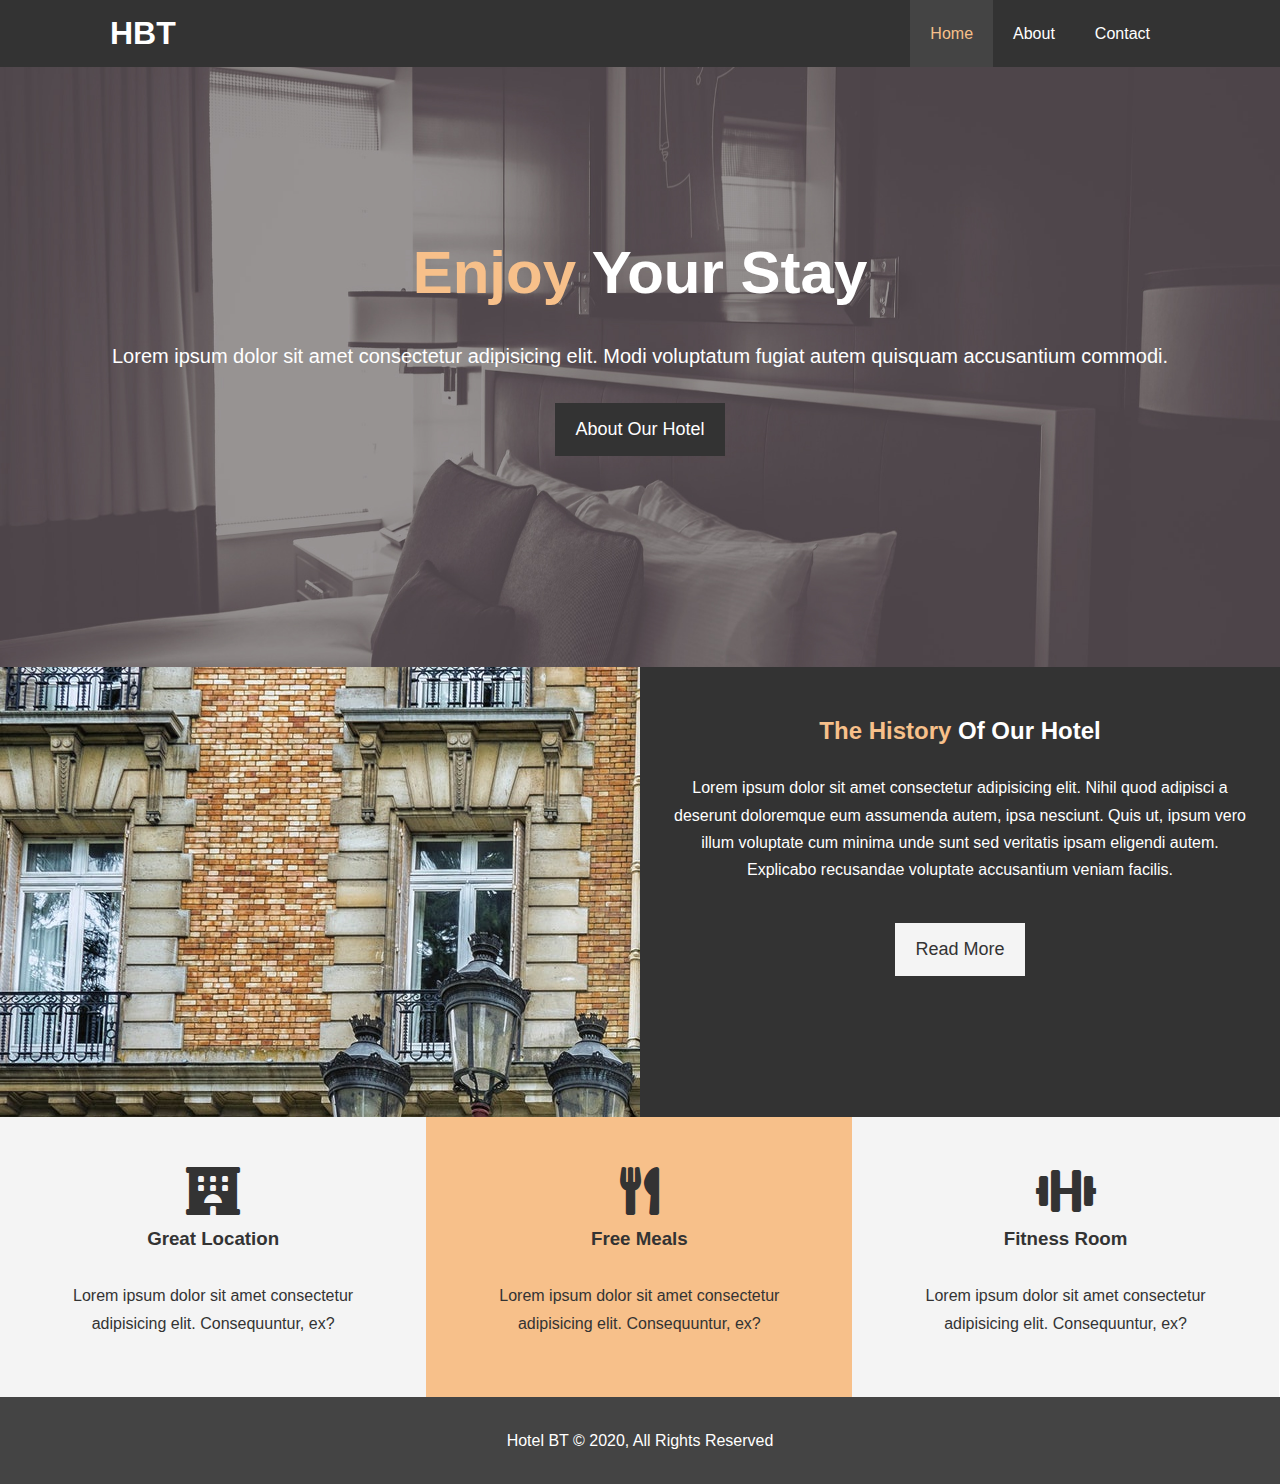
<file: index.html>
<!DOCTYPE html>
<html lang="en">
<head>
  <meta charset="UTF-8">
  <meta name="viewport" content="width=device-width, initial-scale=1.0">
  <meta http-equiv="X-UA-Compatible" content="ie=edge">
  <meta name="description" content="Welcome to the most extraordinary hotel in Boston Massachusetts">
  <meta name="keywords" content="hotel,boston hotel,new england hotel">
  <link rel="stylesheet" href="https://cdnjs.cloudflare.com/ajax/libs/font-awesome/5.15.1/css/all.min.css">
  <link rel="stylesheet" href="css/style.css">
  <link rel="stylesheet" media="screen and (max-width: 768px)" href="css/mobile.css">
  <title>Hotel BT | Welcome</title>
</head>
<body>
  <header>
    <nav id="navbar">
      <div class="container">
        <h1 class="logo"><a href=index.html>HBT</a></h1>
        <ul>
          <li><a class="current" href="index.html">Home</a></li>
          <li><a href="about.html">About</a></li>
          <li><a href="contact.html">Contact</a></li>
        </ul>
      </div>
    </nav>
    <div id="showcase">
      <div class="container">
        <div class="showcase-content">
          <h1><span class="text-primary">Enjoy</span> Your Stay</h1>
          <p class="lead">Lorem ipsum dolor sit amet consectetur adipisicing elit. Modi voluptatum fugiat autem quisquam accusantium commodi.</p>
          <a class="btn" href="about.html">About Our Hotel</a>
        </div>
      </div>
    </div>
  </header>
  <section id="home-info" class="bg-dark">
    <div class="info-img"></div>
    <div class="info-content">
      <h2><span class="text-primary">The History</span> Of Our Hotel</h2>
      <p>Lorem ipsum dolor sit amet consectetur adipisicing elit. Nihil quod adipisci a deserunt doloremque eum assumenda autem, ipsa nesciunt. Quis ut, ipsum vero illum voluptate cum minima unde sunt sed veritatis ipsam eligendi autem. Explicabo recusandae voluptate accusantium veniam facilis.</p>
      <a href="about.html" class="btn btn-light">Read More</a>
    </div>
  </section>
  <section id="features">
    <div class="box bg-light">
      <i class="fas fa-hotel fa-3x"></i>
      <h3>Great Location</h3>
      <p>Lorem ipsum dolor sit amet consectetur adipisicing elit. Consequuntur, ex?</p>
    </div>
    <div class="box bg-primary">
      <i class="fas fa-utensils fa-3x"></i>
      <h3>Free Meals</h3>
      <p>Lorem ipsum dolor sit amet consectetur adipisicing elit. Consequuntur, ex?</p>
    </div>
    <div class="box bg-light">
      <i class="fas fa-dumbbell fa-3x"></i>
      <h3>Fitness Room</h3>
      <p>Lorem ipsum dolor sit amet consectetur adipisicing elit. Consequuntur, ex?</p>
    </div>
  </section>
  <div class="clr"></div>
  <footer id="main-footer">
    <p>Hotel BT &copy; 2020, All Rights Reserved</p>
  </footer>
</body>
</html>
</file>
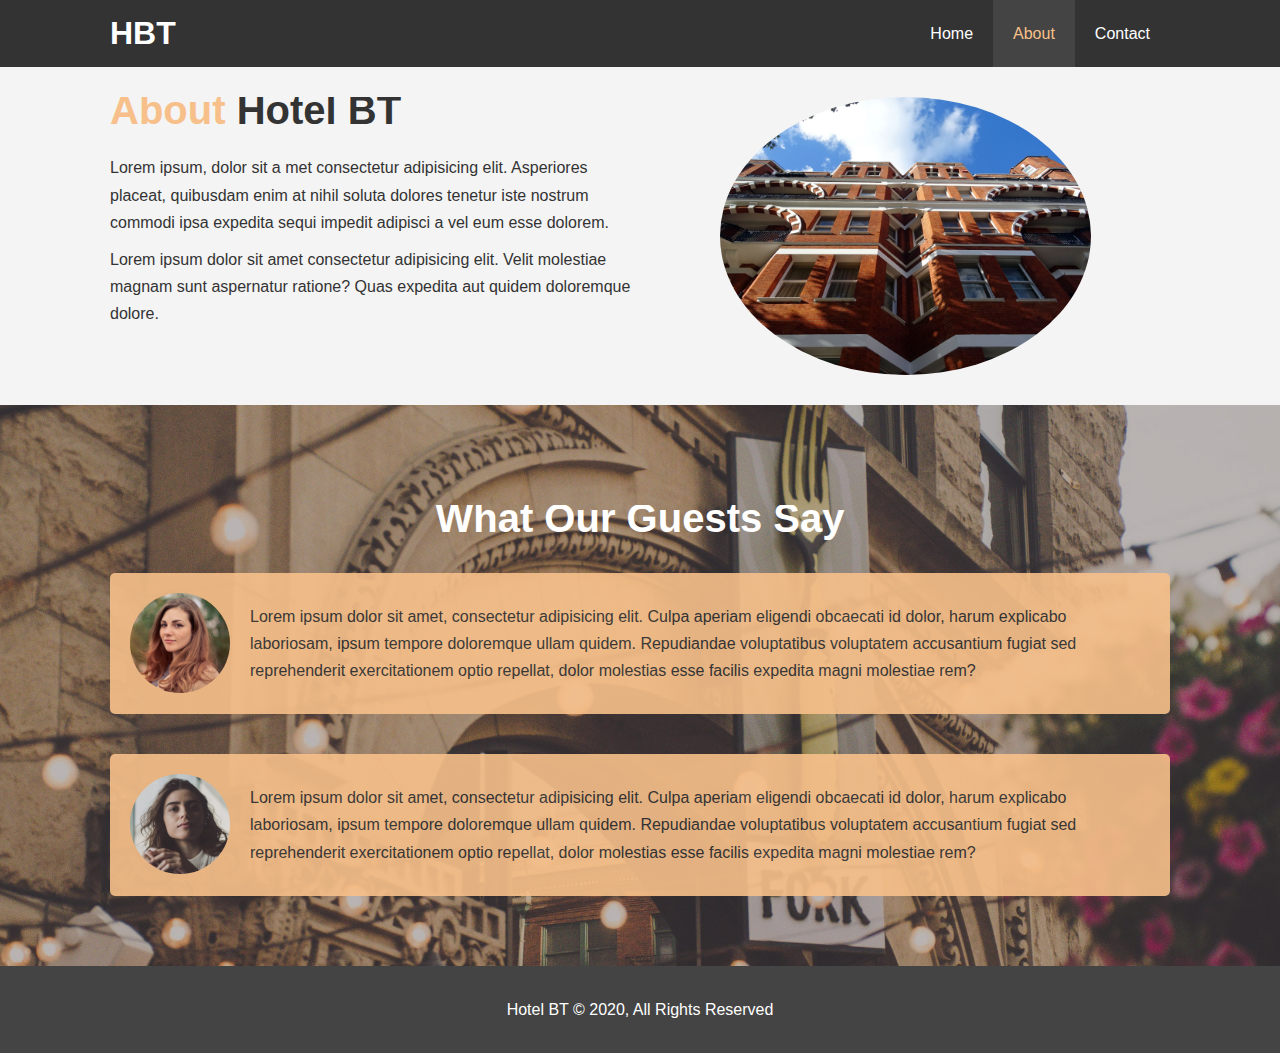
<file: about.html>
<!DOCTYPE html>
<html lang="en">
<head>
  <meta charset="UTF-8">
  <meta name="viewport" content="width=device-width, initial-scale=1.0">
  <meta http-equiv="X-UA-Compatible" content="ie=edge">
  <meta name="description" content="Welcome to the most extraordinary hotel in Boston Massachusetts">
  <meta name="keywords" content="hotel,boston hotel,new england hotel">
  <link rel="stylesheet" href="css/style.css">
  <link rel="stylesheet" media="screen and (max-width: 768px)" href="css/mobile.css">
  <title>Hotel BT | About</title>
</head>
<body>
  <header>
    <nav id="navbar">
      <div class="container">
        <h1 class="logo"><a href=index.html>HBT</a></h1>
        <ul>
          <li><a href="index.html">Home</a></li>
          <li><a class="current" href="about.html">About</a></li>
          <li><a href="contact.html">Contact</a></li>
        </ul>
      </div>
    </nav>
  </header>
  <section id="about-info" class="bg-light py-3">
    <div class="container">
      <div class="info-left">
        <h1 class="l-heading"><span class="text-primary">About</span> Hotel BT</h1>
        <p>Lorem ipsum, dolor sit a met consectetur adipisicing elit. Asperiores placeat, quibusdam enim at nihil soluta dolores tenetur iste nostrum commodi ipsa expedita sequi impedit adipisci a vel eum esse dolorem.</p>
        <p>Lorem ipsum dolor sit amet consectetur adipisicing elit. Velit molestiae magnam sunt aspernatur ratione? Quas expedita aut quidem doloremque dolore.</p>
      </div>
      <div class="info-right">
        <img src="./img/photo-2.jpg" alt="hotel">
      </div>
    </div>
  </section>

  <div class="clr"></div>

  <section id="testimonials" class="py-3">
    <div class="container">
      <h2 class="l-heading">What Our Guests Say</h2>
      <div class="testimonial bg-primary">
        <img src="./img/person-1.jpg" alt="Samantha">
        <p>Lorem ipsum dolor sit amet, consectetur adipisicing elit. Culpa aperiam eligendi obcaecati id dolor, harum explicabo laboriosam, ipsum tempore doloremque ullam quidem. Repudiandae voluptatibus voluptatem accusantium fugiat sed reprehenderit exercitationem optio repellat, dolor molestias esse facilis expedita magni molestiae rem?</p>        
      </div>
      <div class="testimonial bg-primary">
        <img src="./img/person-2.jpg" alt="Jen">
        <p>Lorem ipsum dolor sit amet, consectetur adipisicing elit. Culpa aperiam eligendi obcaecati id dolor, harum explicabo laboriosam, ipsum tempore doloremque ullam quidem. Repudiandae voluptatibus voluptatem accusantium fugiat sed reprehenderit exercitationem optio repellat, dolor molestias esse facilis expedita magni molestiae rem?</p>        
      </div>
    </div>
  </section>

  <footer id="main-footer">
    <p>Hotel BT &copy; 2020, All Rights Reserved</p>
  </footer>
</body>
</html>
</file>
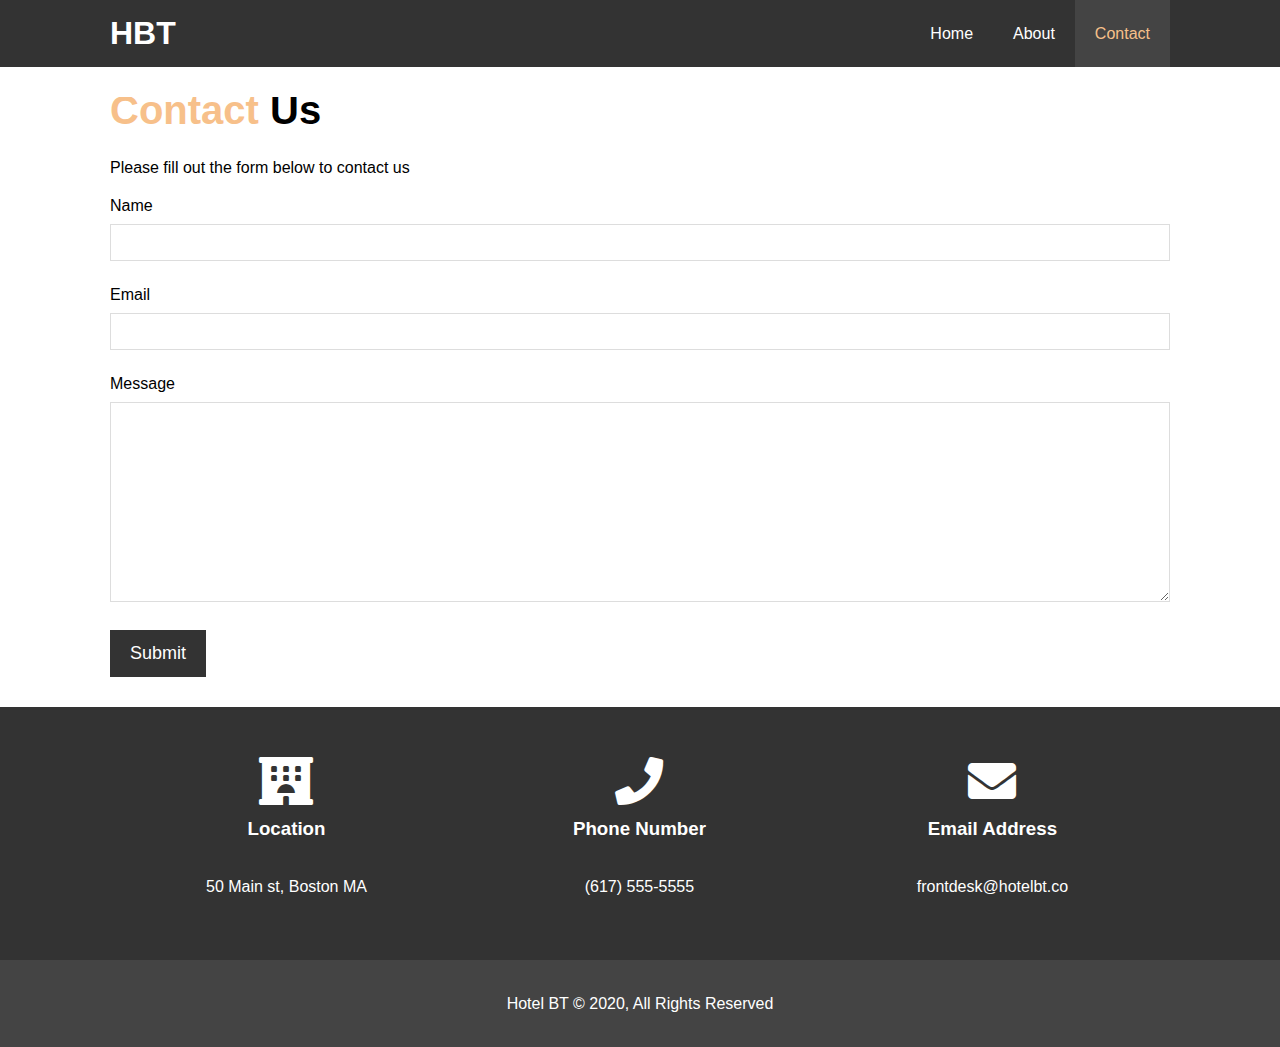
<file: contact.html>
<!DOCTYPE html>
<html lang="en">
<head>
  <meta charset="UTF-8">
  <meta name="viewport" content="width=device-width, initial-scale=1.0">
  <meta http-equiv="X-UA-Compatible" content="ie=edge">
  <meta name="description" content="Welcome to the most extraordinary hotel in Boston Massachusetts">
  <meta name="keywords" content="hotel,boston hotel,new england hotel">
  <link rel="stylesheet" href="https://cdnjs.cloudflare.com/ajax/libs/font-awesome/5.15.1/css/all.min.css">
  <link rel="stylesheet" href="css/style.css">
  <link rel="stylesheet" media="screen and (max-width: 768px)" href="css/mobile.css">
  <title>Hotel BT | Contact</title>
</head>
<body>
  <header>
    <nav id="navbar">
      <div class="container">
        <h1 class="logo"><a href=index.html>HBT</a></h1>
        <ul>
          <li><a href="index.html">Home</a></li>
          <li><a href="about.html">About</a></li>
          <li><a class="current" href="contact.html">Contact</a></li>
        </ul>
      </div>
    </nav>
  </header>
  
  <section id="contact-form" class="py-3">
    <div class="container">
      <h1 class="l-heading"><span class="text-primary">Contact</span> Us</h1>
      <p>Please fill out the form below to contact us</p>
      <form action="process.php">
        <div class="form-group">
          <label for="name">Name</label>
          <input type="text" name="name" id="name">
        </div>
        <div class="form-group">
          <label for="email">Email</label>
          <input type="email" name="email" id="email">
        </div>
        <div class="form-group">
          <label for="message">Message</label>
          <textarea type="text" name="message" id="message">

          </textarea>
        </div>
        <button type="submit" class="btn">Submit</button>
      </form>
    </div>
  </section>

  <section id="contact-info" class="bg-dark">
    <div class="container">
      <div class="box">
        <i class="fas fa-hotel fa-3x"></i>
        <h3>Location</h3>
        <p>50 Main st, Boston MA</p>
      </div>
      <div class="box">
        <i class="fas fa-phone fa-3x"></i>
        <h3>Phone Number</h3>
        <p>(617) 555-5555</p>
      </div>
      <div class="box">
        <i class="fas fa-envelope fa-3x"></i>
        <h3>Email Address</h3>
        <p>frontdesk@hotelbt.co</p>
      </div>
    </div>
  </section>

  <footer id="main-footer">
    <p>Hotel BT &copy; 2020, All Rights Reserved</p>
  </footer>
</body>
</html>
</file>
<file: css/style.css>
* {
  margin: 0;
  padding: 0;
  box-sizing: border-box;
}

/* Main Styling */
html, body {
  font-family: 'Sagoe UI', Tahoma, Geneva, Verdana, sans-serif;
  line-height: 1.7em;
}

a {
  color: #333;
  text-decoration: none;
}

h1, h2, h3 {
  padding-bottom: 20px;
}

p {
  margin: 10px 0; 
}

/* Utility Classes */
.container {
  margin: auto;
  max-width: 1100px;
  overflow: auto; /* so it always shows the background, doesn't go outside of it */
  padding: 0 20px;
}

.text-primary {
  color: #f7c08a;
}

.lead {
  font-size: 20px;
}

.btn {
  display: inline-block;
  font-size: 18px;
  color: #fff;
  background: #333;
  padding: 13px 20px;
  border: none;
  cursor: pointer;
}

.btn:hover {
  background: #f7c08a;
  color: #333;
}

.btn-light {
  background: #f4f4f4;
  color: #333;
}

.bg-dark {
  background: #333;
  color: #fff;
}

.bg-light {
  background: #f4f4f4;
  color: #333;
}

.bg-primary {
  background: #f7c08a;
  color: #333;
}

.clr {
  clear: both;
}

.l-heading {
  font-size: 40px;
}

/* Padding */
.py-1 { padding: 10px 0; }
.py-2 { padding: 20px 0; }
.py-3 { padding: 30px 0; }


/* Navbar */
#navbar {
  background: #333;
  color: #fff;
  overflow: auto;
}

#navbar a {
  color: #fff;
}

#navbar .logo {
  float: left;
  padding-top: 20px;
}

#navbar ul {
  list-style: none;
  float: right;
}

#navbar ul li {
  float: left;
}

#navbar ul li a {
  display: block;
  padding: 20px;
  text-align: center;
}

#navbar ul li a:hover,
#navbar ul li a.current {
  background: #444;
  color: #f7c08a;
}

/* Showcase */
#showcase {
  background: url('../img/showcase.jpg') no-repeat center center/cover;
  height: 600px;
}

#showcase .showcase-content {
  color: #fff;
  text-align: center;
  padding-top: 170px;
}

#showcase .showcase-content h1 {
  font-size: 60px;
  line-height: 1.2em;
}

#showcase .showcase-content p {
  padding-bottom: 20px;
  line-height: 1.7em;
}

/* Home Info */
#home-info {
  height: 450px;
}

#home-info .info-img {
  float: left; 
  width: 50%;
  background: url(../img/photo-1.jpg) no-repeat;
  min-height: 100%;
}

#home-info .info-content {
  float: right;
  width: 50%;
  height: 100%;
  text-align: center; 
  padding: 50px 30px;
  overflow: hidden; /* so if anything goes outside of it, there is no scrollbars */
}

#home-info .info-content p {
  padding-bottom: 30px;
}

/* Features */
.box {
  float: left;
  width: 33.3%;
  padding: 50px;
  text-align: center;
}

.box i {
  margin-bottom: 10px;
}

/* About Info */
#about-info .info-right {
  float: right;
  width: 50%;
  min-height: 100%;
}

#about-info .info-right img {
  display: block;
  margin: auto;
  width: 70%;
  border-radius: 50%;
}

#about-info .info-left {
  float: left;
  width: 50%;
  min-height: 100%;
}

/* Testimonials */
#testimonials {
  height: 100%;
  background: url('../img/test-bg.jpg') no-repeat center center/cover;
  padding-top: 100px;
}

#testimonials h2 {
  color: #fff;
  text-align: center;
  padding-bottom: 40px;
}

#testimonials .testimonial {
  padding: 20px;
  margin-bottom: 40px;
  border-radius: 5px;
  opacity: 0.9;

}

#testimonials .testimonial img {
  width: 100px;
  float: left;
  margin-right: 20px;
  border-radius: 50%;
}

/* Contact Form */
#contact-form .form-group {
  margin-bottom: 20px;
}

#contact-form label {
  display: block;
  margin-bottom: 5px;
}

#contact-form input, 
#contact-form textarea {
  width: 100%;
  padding: 10px;
  border: 1px #ddd solid;
}

#contact-form textarea {
  height: 200px;
}

#contact-form input:focus, 
#contact-form textarea:focus {
  outline: none;
  border-color: #f7c08a;
}

/* Footer */
#main-footer {
  text-align: center;
  background: #444;
  color: #fff;
  padding: 20px;
}
</file>
<file: css/mobile.css>
#navbar .logo {
  float: none;
  text-align: center;
}

#navbar ul, #navbar ul li {
  float: none;
}

#navbar ul li a {
  padding: 5px;
  border-bottom: #444 dotted 1px;
}

/* Showcase */
#showcase {
  height: 100%;
}

#showcase .showcase-content {
  padding-top: 70px;
  padding-bottom: 30px; 
}

/* Home Info */
#home-info {
  height: 550px;
}

#home-info .info-img {
  display: none;
}

#home-info .info-content {
  float: none;
  width: 100%;
}

/* Boxes */
.box {
  float: none;
  width: 100%;
}

/* About */
#about-info .info-right, 
#about-info .info-left {
  float: none;
  width: 100%;
}

#about-info .info-right {
  margin-top: 30px;
}

.l-heading {
  text-align: center;
}

/* Contact */
#contact-info .box {
  border-bottom: #444 dotted 1px;
}
</file>
